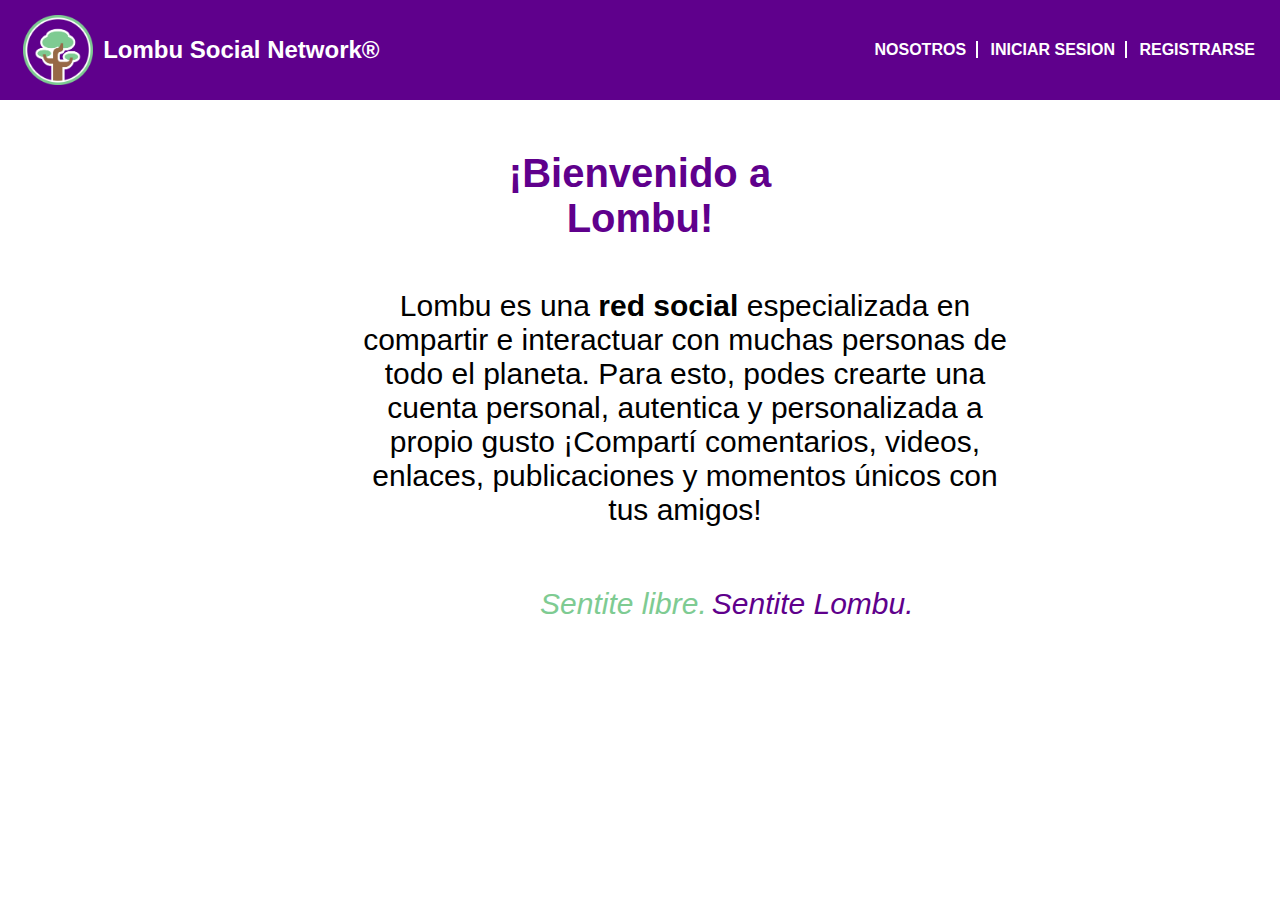
<file: index.html>
<!DOCTYPE html>
<html lang="en">
<head>
    <meta charset="UTF-8">
    <meta http-equiv="X-UA-Compatible" content="IE=edge">
    <meta name="viewport" content="width=device-width, initial-scale=1.0">
    <title>Lombu - Social Network</title>
    <link rel="icon" href="images/Logo Lombu.ico">
    <link rel="stylesheet" type="text/css" href="assets/css/styleIndex.css">
</head>
<body>
    <header>
        <a href="index.html" class="logoheader">
            <img src="images/Logo Lombu.png">
            <h2 class="lombuname"> Lombu Social Network®</h2>
        </a>
        <nav>
            <a class="datos" href="nosotros.html">NOSOTROS</a>
            <a class="datos " href="login.html">INICIAR SESION</a>
            <a href="register.html">REGISTRARSE</a>
        </nav>
    </header>
    <main>
        <h2>¡Bienvenido a Lombu!</h2>
            <div class="parrafo">
                <p>
                    Lombu es una <b>red social</b> especializada en compartir
                    e interactuar con muchas personas de todo el planeta. Para
                    esto, podes crearte una cuenta personal, autentica y
                    personalizada a propio gusto ¡Compartí comentarios, 
                    videos, enlaces, publicaciones y momentos únicos con tus amigos!
                </p>
                <span>
                    <p class="styleslogan">Sentite libre. </p>
                    <p class="styleslogan2"> Sentite Lombu.</p> 
                </span>
            </div>
    </main>
</body>
</html>
</file>
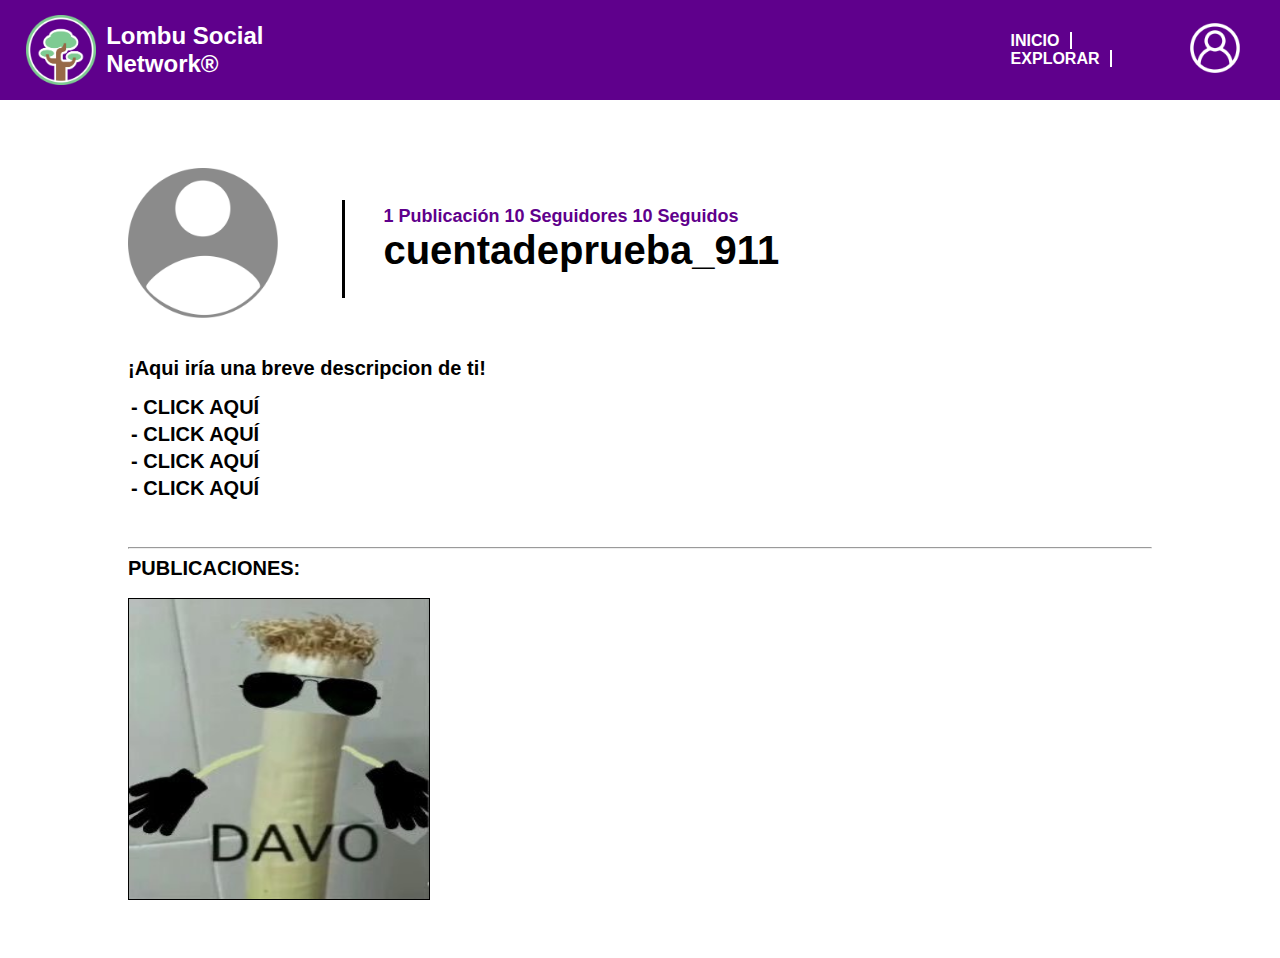
<file: cuenta.html>
<!DOCTYPE html>
<html lang="en">
<head>
    <meta charset="UTF-8">
    <meta http-equiv="X-UA-Compatible" content="IE=edge">
    <meta name="viewport" content="width=device-width, initial-scale=1.0">
    <title>Lombu - Social Network</title>
    <link rel="icon" href="images/Logo Lombu.ico">
    <link rel="stylesheet" type="text/css" href="assets/css/styleCuenta.css">
</head>
<body>
    <header>
        <a href="index.html" class="logoheader">
            <img src="images/Logo Lombu.png">
            <h2 class="lombuname"> Lombu Social Network®</h2>
        </a>
        <nav>
            <a class="datos" href="index.html">INICIO</a>
            <a class="datos" href="">EXPLORAR</a>
        </nav>
        <div>
            <a href=""> <img class="account" src="images/usuario.png"> </a>
        </div>
    </header>
    <main>
        
        <span>
            <img class="fotoPerfil" src="images/usuario2.png">
            <h2 class="cuenta">
                <b class="estadisticas">
                    1 Publicaciónㅤ 10 Seguidoresㅤ 10 Seguidos</b>
                    <br>
                <b class="nickname">cuentadeprueba_911</b>
            </h2>
        </span>


        <div class="presentacion">
            <b>
                ¡Aqui iría una breve descripcion de ti!
            </b>
        </div>
        <div class="enlaces">
            <table>
                    <th>
                        <a class="instagram" href="https://www.instagram.com/emiliolodii/" target="_blank">- CLICK AQUÍ</a></th>
                </tr>
                <tr>
                    <th>
                        <a class="instagram" href="https://www.instagram.com/_brunitolamber/" target="_blank">- CLICK AQUÍ</a></th>
                </tr>
                <tr>
                    <th>
                        <a class="instagram" href="https://www.instagram.com/juan_giaveno/" target="_blank">- CLICK AQUÍ</a></th>
                </tr>
                <tr>
                    <th>
                        <a class="instagram" href="https://www.instagram.com/manu_bruna_12/" target="_blank">- CLICK AQUÍ</a></th>
                </tr>
            </table>

        </div>

        <br>
        <br>

        <hr class="linea">

        <b class="publicaciones">PUBLICACIONES:</b>

        <br>
        <br>

        <img class="imagen" src="images/DavoMeme.jpg">

        <br>
        <br>
        <br>
        <br>

    </main>
</body>
</html>
</file>
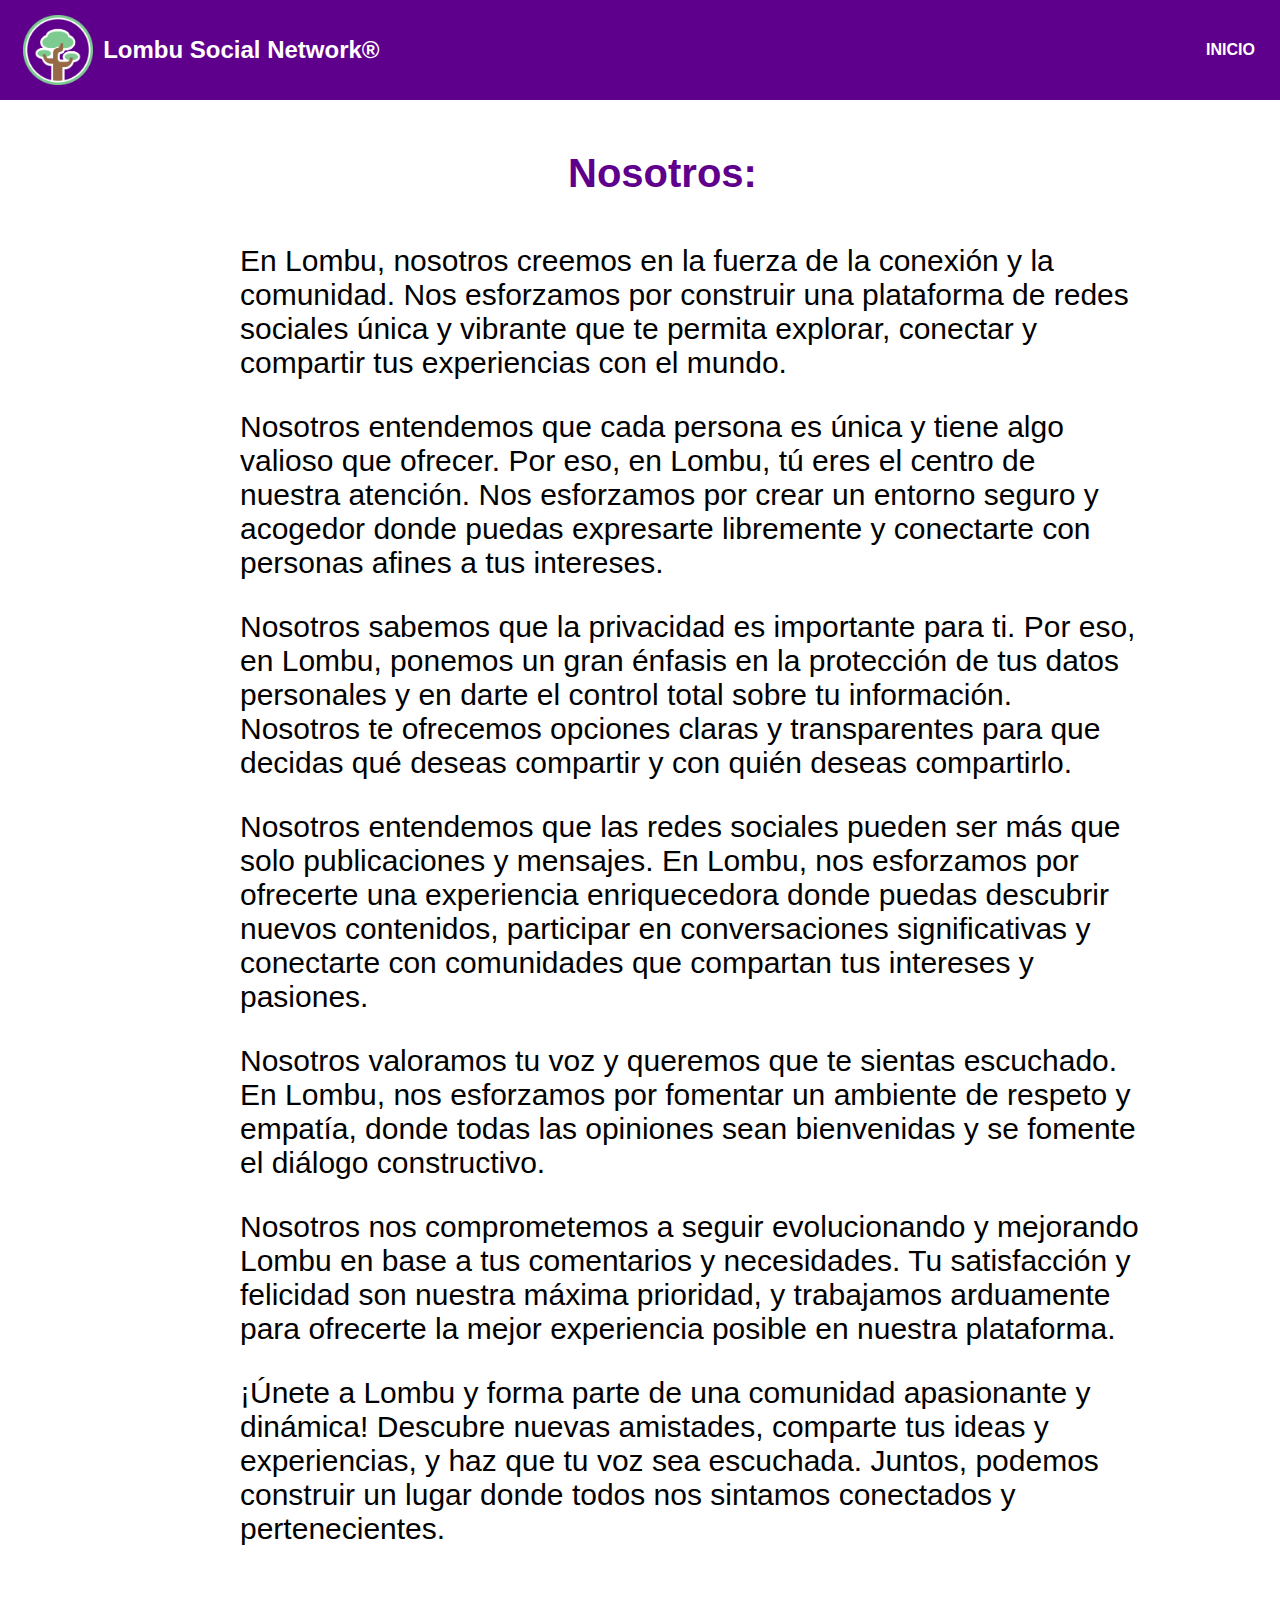
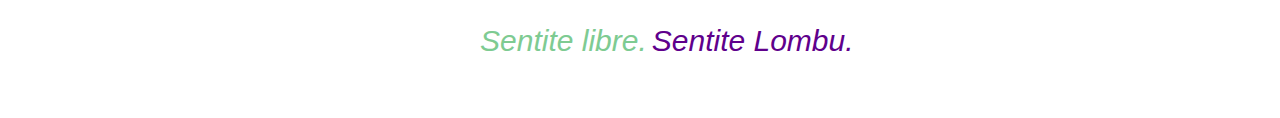
<file: nosotros.html>
<!DOCTYPE html>
<html lang="en">
<head>
    <meta charset="UTF-8">
    <meta http-equiv="X-UA-Compatible" content="IE=edge">
    <meta name="viewport" content="width=device-width, initial-scale=1.0">
    <title>Lombu - Social Network</title>
    <link rel="icon" href="images/Logo Lombu.ico">
    <link rel="stylesheet" type="text/css" href="assets/css/styleNosotros.css">
</head>
<body>
    <header>
        <a href="index.html" class="logoheader">
            <img src="images/Logo Lombu.png">
            <h2 class="lombuname"> Lombu Social Network®</h2>
        </a>
        <nav>
            <a href=index.html>INICIO</a>
        </nav>
    </header>
    <main>
        <h2>Nosotros:</h2>
        <div>
            <p class="nosotros">
                En Lombu, nosotros creemos en la fuerza de la conexión
                y la comunidad. Nos esforzamos por construir una plataforma
                de redes sociales única y vibrante que te permita explorar,
                conectar y compartir tus experiencias con el mundo.
            </p>
            <p class="nosotros">
                Nosotros entendemos que cada persona es única y tiene algo
                valioso que ofrecer. Por eso, en Lombu, tú eres el centro
                de nuestra atención. Nos esforzamos por crear un entorno
                seguro y acogedor donde puedas expresarte libremente y
                conectarte con personas afines a tus intereses.
            </p>
            <p class="nosotros">
                Nosotros sabemos que la privacidad es importante para ti.
                 Por eso, en Lombu, ponemos un gran énfasis en la protección
                de tus datos personales y en darte el control total sobre
                tu información. Nosotros te ofrecemos opciones claras y
                transparentes para que decidas qué deseas compartir y
                con quién deseas compartirlo.
            </p>
            <p class="nosotros">
                Nosotros entendemos que las redes sociales pueden ser más
                que solo publicaciones y mensajes. En Lombu, nos esforzamos
                por ofrecerte una experiencia enriquecedora donde puedas
                descubrir nuevos contenidos, participar en conversaciones
                significativas y conectarte con comunidades que compartan
                tus intereses y pasiones.
            </p>
            <p class="nosotros">
                Nosotros valoramos tu voz y queremos que te sientas escuchado.
                En Lombu, nos esforzamos por fomentar un ambiente de respeto
                y empatía, donde todas las opiniones sean bienvenidas y se
                fomente el diálogo constructivo.
            </p>
            <p class="nosotros">
                Nosotros nos comprometemos a seguir evolucionando y mejorando
                Lombu en base a tus comentarios y necesidades. Tu satisfacción
                y felicidad son nuestra máxima prioridad, y trabajamos
                arduamente para ofrecerte la mejor experiencia posible
                en nuestra plataforma.
            </p>
            <p class="nosotros">
                ¡Únete a Lombu y forma parte de una comunidad apasionante y
                dinámica! Descubre nuevas amistades, comparte tus ideas y
                experiencias, y haz que tu voz sea escuchada. Juntos, podemos
                construir un lugar donde todos nos sintamos conectados y
                pertenecientes.
            </p>
            <br>
            <span>
                <p class="styleslogan">Sentite libre.</p>
                <p class="styleslogan2">Sentite Lombu.</p> 
            </span>
        </div>
    </main>
</body>
</html>
</file>
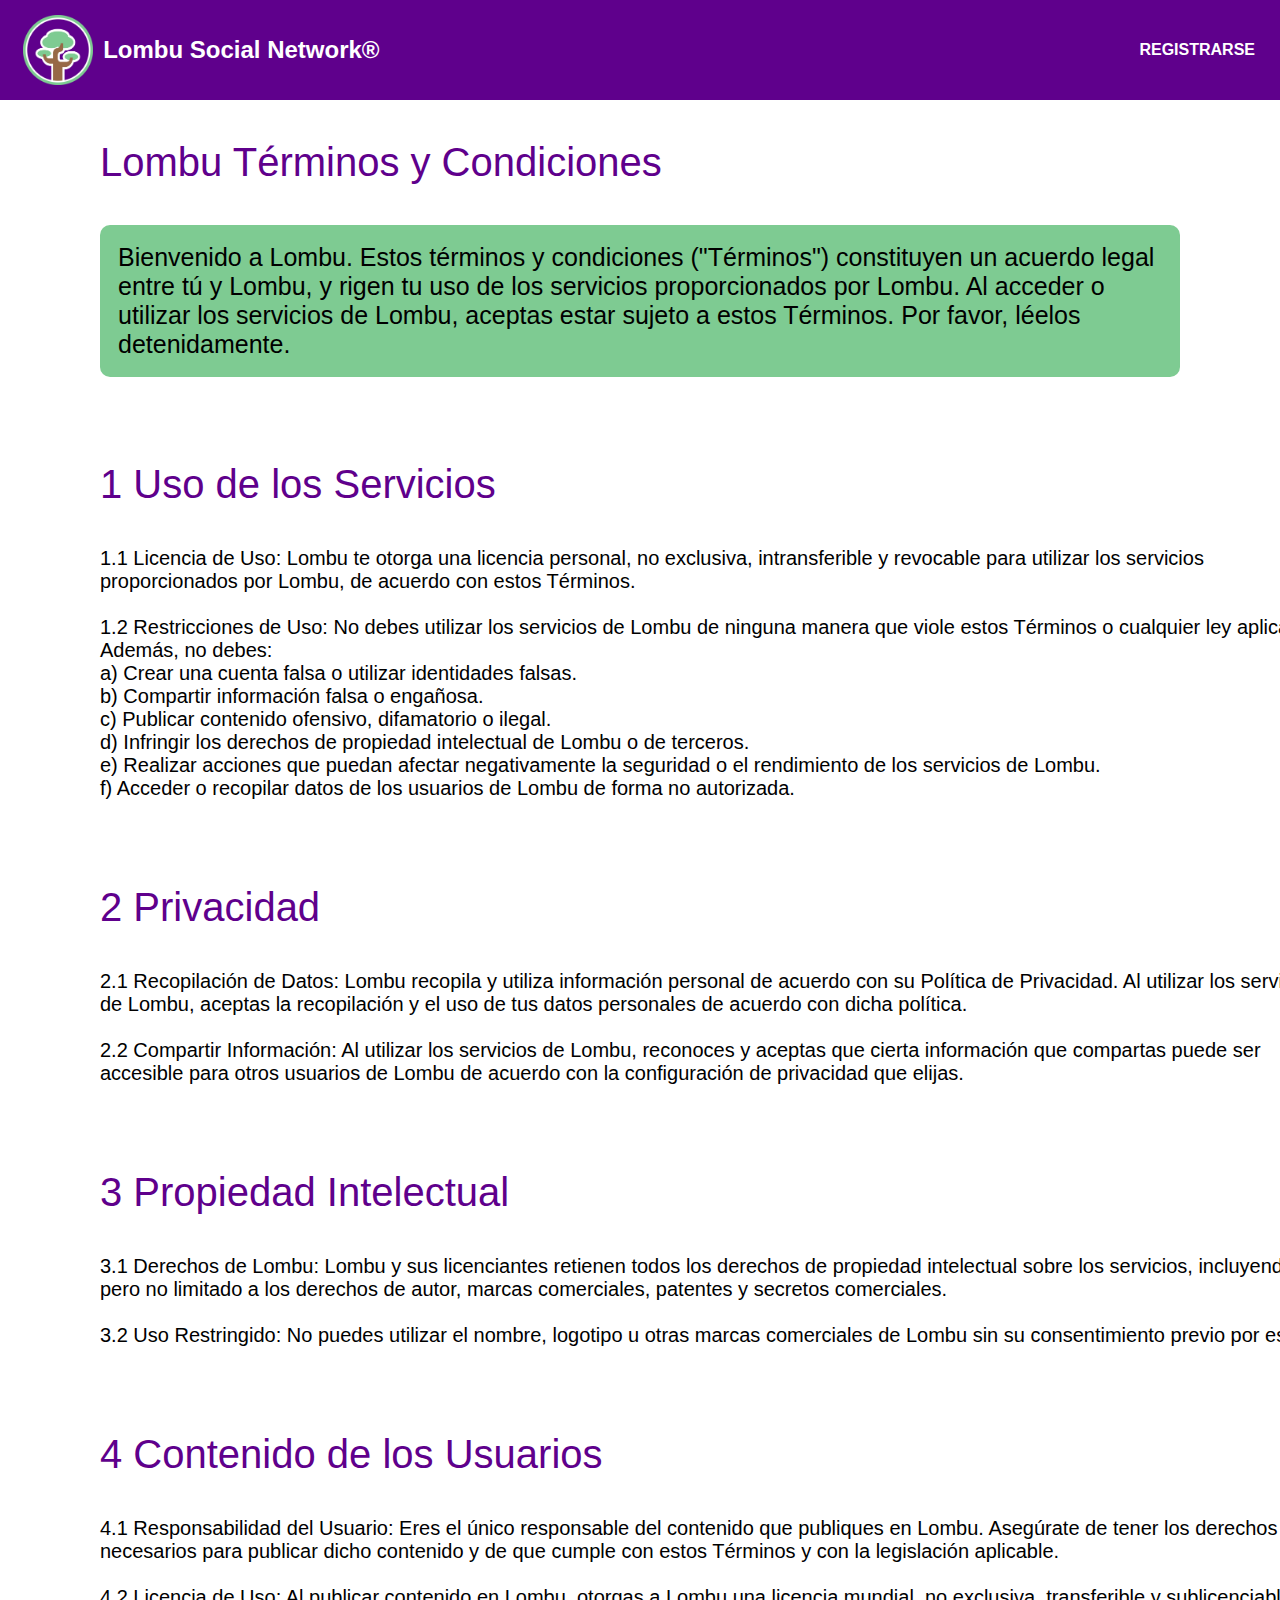
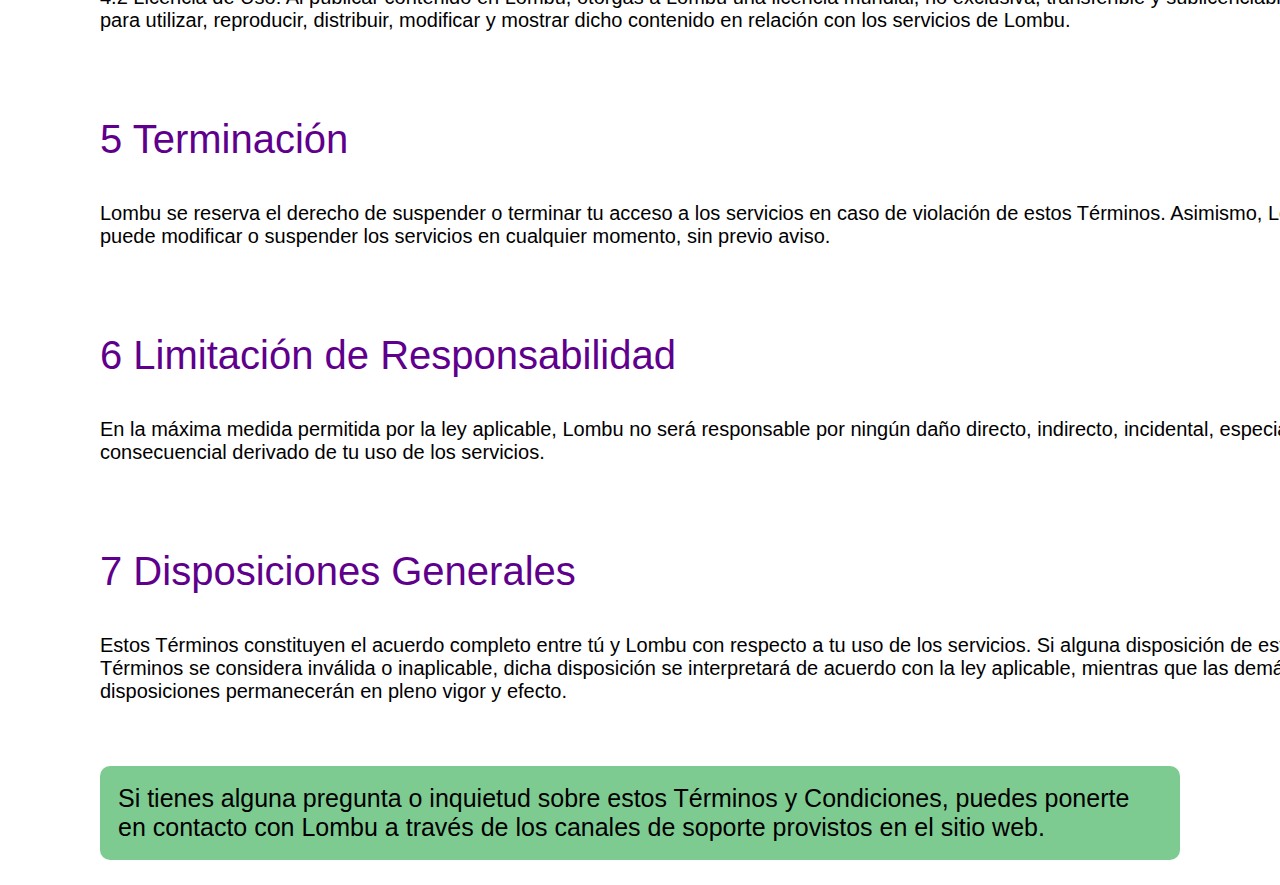
<file: terminoscondiciones.html>
<!DOCTYPE html>
<html lang="en">
<head>
    <meta charset="UTF-8">
    <meta http-equiv="X-UA-Compatible" content="IE=edge">
    <meta name="viewport" content="width=device-width, initial-scale=1.0">
    <title>Lombu - Social Network</title>
    <link rel="icon" href="images/Logo Lombu.ico">
    <link rel="stylesheet" type="text/css" href="assets/css/styleTerminosCondiciones.css">
</head>
<body>
    <header>
        <a href="index.html" class="logoheader">
            <img src="images/Logo Lombu.png">
            <h2 class="lombuname"> Lombu Social Network®</h2>
        </a>
        <nav>
            <a href="register.html">REGISTRARSE</a>
        </nav>
    </header>
    <main>
            <div class="titulos">
                <p>
                    Lombu Términos y Condiciones <br>
                </p>
            </div>
                    <p class="descripcion">
                        Bienvenido a Lombu. Estos términos y condiciones ("Términos") constituyen un acuerdo legal entre tú y Lombu, y rigen tu uso de los servicios proporcionados por Lombu. Al acceder o utilizar los servicios de Lombu, aceptas estar sujeto a estos Términos. Por favor, léelos detenidamente.
                    </p>
            <div class="titulos">
                <p>
                    <br>1 Uso de los Servicios
                </p>
            </div>
                <div class="parrafos">
                    <p>
                        1.1 Licencia de Uso: Lombu te otorga una licencia personal, no exclusiva, intransferible y revocable para utilizar los servicios proporcionados por Lombu, de acuerdo con estos Términos.
                        <br><br>1.2 Restricciones de Uso: No debes utilizar los servicios de Lombu de ninguna manera que viole estos Términos o cualquier ley aplicable. Además, no debes:
                        <br>a) Crear una cuenta falsa o utilizar identidades falsas.
                        <br>b) Compartir información falsa o engañosa.
                        <br>c) Publicar contenido ofensivo, difamatorio o ilegal.
                        <br>d) Infringir los derechos de propiedad intelectual de Lombu o de terceros.
                        <br>e) Realizar acciones que puedan afectar negativamente la seguridad o el rendimiento de los servicios de Lombu.
                        <br>f) Acceder o recopilar datos de los usuarios de Lombu de forma no autorizada.
                    </p>
                </div>
            <div class="titulos">
                <p>
                    <br>2 Privacidad
                </p>
            </div>
                <div class="parrafos">
                    <p>
                        2.1 Recopilación de Datos: Lombu recopila y utiliza información personal de acuerdo con su Política de Privacidad. Al utilizar los servicios de Lombu, aceptas la recopilación y el uso de tus datos personales de acuerdo con dicha política.
                        <br><br>2.2 Compartir Información: Al utilizar los servicios de Lombu, reconoces y aceptas que cierta información que compartas puede ser accesible para otros usuarios de Lombu de acuerdo con la configuración de privacidad que elijas.
                    </p>
                </div>
            <div class="titulos">
                <p>
                    <br>3 Propiedad Intelectual
                </p>
            </div>    
                <div class="parrafos">
                    <p>
                        3.1 Derechos de Lombu: Lombu y sus licenciantes retienen todos los derechos de propiedad intelectual sobre los servicios, incluyendo pero no limitado a los derechos de autor, marcas comerciales, patentes y secretos comerciales.
                        <br><br>3.2 Uso Restringido: No puedes utilizar el nombre, logotipo u otras marcas comerciales de Lombu sin su consentimiento previo por escrito.
                    </p>
                </div>
            <div class="titulos">
                <p>
                    <br>4 Contenido de los Usuarios
                </p>
            </div>
                <div class="parrafos">
                    <p>
                        4.1 Responsabilidad del Usuario: Eres el único responsable del contenido que publiques en Lombu. Asegúrate de tener los derechos necesarios para publicar dicho contenido y de que cumple con estos Términos y con la legislación aplicable.
                        <br><br>4.2 Licencia de Uso: Al publicar contenido en Lombu, otorgas a Lombu una licencia mundial, no exclusiva, transferible y sublicenciable para utilizar, reproducir, distribuir, modificar y mostrar dicho contenido en relación con los servicios de Lombu.
                    </p>
                </div>
            <div class="titulos">
                <p>
                    <br>5 Terminación
                </p>
            </div>
                <div class="parrafos">
                    <p>
                        Lombu se reserva el derecho de suspender o terminar tu acceso a los servicios en caso de violación de estos Términos. Asimismo, Lombu puede modificar o suspender los servicios en cualquier momento, sin previo aviso.
                    </p>
                </div>
            <div class="titulos">
                <p>
                    <br>6 Limitación de Responsabilidad
                </p>
            </div>
                <div class="parrafos">
                    <p>
                        En la máxima medida permitida por la ley aplicable, Lombu no será responsable por ningún daño directo, indirecto, incidental, especial o consecuencial derivado de tu uso de los servicios.
                    </p>
                </div>
            <div class="titulos">
                <p>
                    <br>7 Disposiciones Generales
                </p>
            </div>
                <div class="parrafos">
                    <p>
                        Estos Términos constituyen el acuerdo completo entre tú y Lombu con respecto a tu uso de los servicios. Si alguna disposición de estos Términos se considera inválida o inaplicable, dicha disposición se interpretará de acuerdo con la ley aplicable, mientras que las demás disposiciones permanecerán en pleno vigor y efecto.
                    </p>
                </div>
                <br>
                    <p class="descripcion">
                        Si tienes alguna pregunta o inquietud sobre estos Términos y Condiciones, puedes ponerte en contacto con Lombu a través de los canales de soporte provistos en el sitio web.
                    </p>
    </main>
</body>
</html>
</file>
<file: assets/css/styleIndex.css>
body{
    font-family: 'Gill Sans', 'Gill Sans MT', Calibri, 'Trebuchet MS', sans-serif;
    margin: 0;
}

header a{
    padding-left: 3px;
    text-decoration: none;
    color: white;
    margin-right: 5px;
}

.datos{
    border-right: 2px solid white;
    text-decoration: none;
    padding-left: 3px;
    color: white;
}

header {
    display: flex;
    height: 80px;
    justify-content: space-between;
    background-color: #5f008c;
    align-items: center;
    padding: 10px;
}

.logoheader{
    display: flex;
    align-items: center;
}

.logoheader img{
    height: 70px;
    margin-right: 10px;
    margin-left: 10px;
}

nav a{
    font-weight: 600;
    padding-right: 10px;
}

nav a:hover{
    color: white;
    text-decoration: underline;
}

/*-------------*/
main h2 {
    font-size: 40px;
    text-align: center;
    color: #5f008c;
    margin-bottom: 30px;
    padding: 18px;
    border-radius: 10px;
    margin-left: 450px;
    margin-right: 450px;
}

.parrafo {
    width: 650px;
    font-size: 30px;
    margin-left: 360px;
}

.parrafo p{
    text-align: center;
}

.styleslogan{
    font-style: italic;
    color: #7ECB92;
    padding-right: 5px;

}

.styleslogan2{
    font-style: italic;
    color: #5f008c;         
}


span{
    display: flex;
    margin-left: 180px;
}
</file>
<file: assets/css/styleCuenta.css>
body{
    font-family: 'Gill Sans', 'Gill Sans MT', Calibri, 'Trebuchet MS', sans-serif;
    margin: 0;
}

header a{
    padding-left: 3px;
    text-decoration: none;
    color: white;
    margin-left: 3px;
    padding-right: 50%;
}

.datos{
    border-right: 2px solid white;
    text-decoration: none;
    padding-left: 3px;
    color: white;
}

header {
    display: flex;
    height: 80px;
    justify-content: space-between;
    background-color: #5f008c;
    align-items: center;
    padding: 10px;
    margin-bottom: 30px;
}

.logoheader{
    display: flex;
    align-items: center;
}

.logoheader img{
    height: 70px;
    margin-right: 10px;
    margin-left: 10px;
}

nav a{
    font-weight: 600;
    padding-right: 10px;
}

nav a:hover{
    color: white;
    text-decoration: underline;
}

.account{
    height: 50px;
    margin-left: 5px;
    padding-right: 30px;
}
/*-------------*/

.fotoPerfil{
    height: 150px;
    margin-left: 10%;
    margin-top: 3%;
}

span{
    display: flex;
}

.cuenta{
    margin-left: 5%;
    margin-top: 5.5%;
    border-left: solid black 3px;
    padding-left: 3%;
}
.estadisticas{
    color: #5f008c;
    font-size: 18px;
}
.nickname{
    font-size: 40px;
}

/*-------------*/

.presentacion{
    padding-top: 3%;
    margin-left: 10%;
    text-align: left;
    font-size: 20px;
}

.enlaces{
    padding-top: 1%;
    margin-left: 10%;
    text-align: left;
    font-size: 20px;
}

.instagram{
    font-size: 20px;
    text-decoration: none;
    color: black;
}

.instagram:hover{
    font-size: 20px;
    color: black;
    text-decoration: underline;
}

/*-------------*/

.linea{
    margin-left: 10%;
    margin-right: 10%;
}

.publicaciones{
    font-size: 20px;
    margin-left: 10%;
}

.imagen{
    margin-left: 10%;
    height: 300px;
    width: 300px;
    border: solid black 1px;
}
</file>
<file: assets/css/styleNosotros.css>
body{
    font-family: 'Gill Sans', 'Gill Sans MT', Calibri, 'Trebuchet MS', sans-serif;
    margin: 0;
}

header a{
    padding-left: 3px;
    text-decoration: none;
    color: white;
    margin-right: 5px;
}

header {
    display: flex;
    height: 80px;
    justify-content: space-between;
    background-color: #5f008c;
    align-items: center;
    padding: 10px;
}

.logoheader{
    display: flex;
    align-items: center;
}

.logoheader img{
    height: 70px;
    margin-right: 10px;
    margin-left: 10px;
}

nav a{
    font-weight: 600;
    padding-right: 10px;
}

nav a:hover{
    color: white;
    text-decoration: underline;
}

/*-------------*/

main h2 {
    font-size: 40px;
    text-align: center;
    margin-bottom: 30px;
    color: #5f008c;
    padding: 18px;
    border-radius: 10px;
    margin-left: 550px;
    margin-right: 550px;
}

.nosotros{
    width: 900px;
    font-size: 30px;
    margin-left: 240px;
    color: black;
}

.styleslogan{
    font-style: italic;
    color: #7ECB92;
    padding-right: 5px;

}

.styleslogan2{
    font-style: italic;
    color: #5f008c;         
}


span{
    display: flex;
    font-size: 30px;
    margin-left: 480px;
    margin-bottom: 30px;
}
</file>
<file: assets/css/styleTerminosCondiciones.css>
body{
    font-family: 'Gill Sans', 'Gill Sans MT', Calibri, 'Trebuchet MS', sans-serif;
    margin: 0;
}
header a{
    padding-left: 3px;
    text-decoration: none;
    color: white;
    margin-right: 5px;
}

.datos{
    border-right: 2px solid white;
    text-decoration: none;
    padding-left: 3px;
    color: white;
}

header {
    display: flex;
    height: 80px;
    justify-content: space-between;
    background-color: #5f008c;
    align-items: center;
    padding: 10px;
}

.logoheader{
    display: flex;
    align-items: center;
}

.logoheader img{
    height: 70px;
    margin-right: 10px;
    margin-left: 10px;
}

nav a{
    font-weight: 600;
    padding-right: 10px;
}

nav a:hover{
    color: white;
    text-decoration: underline;
}

/*-------------*/

.titulos {
    width: 1100px;
    font-size: 40px;
    margin-left: 100px;
    color: #5f008c;
}

.parrafos {
    width: 1235px;
    font-size: 20px;
    margin-left: 100px;
}

.descripcion{
    font-size: 25px;
    background-color: #7ECB92;
    padding: 18px;
    border-radius: 10px;
    margin-left: 100px;
    margin-right: 100px;
}
</file>
